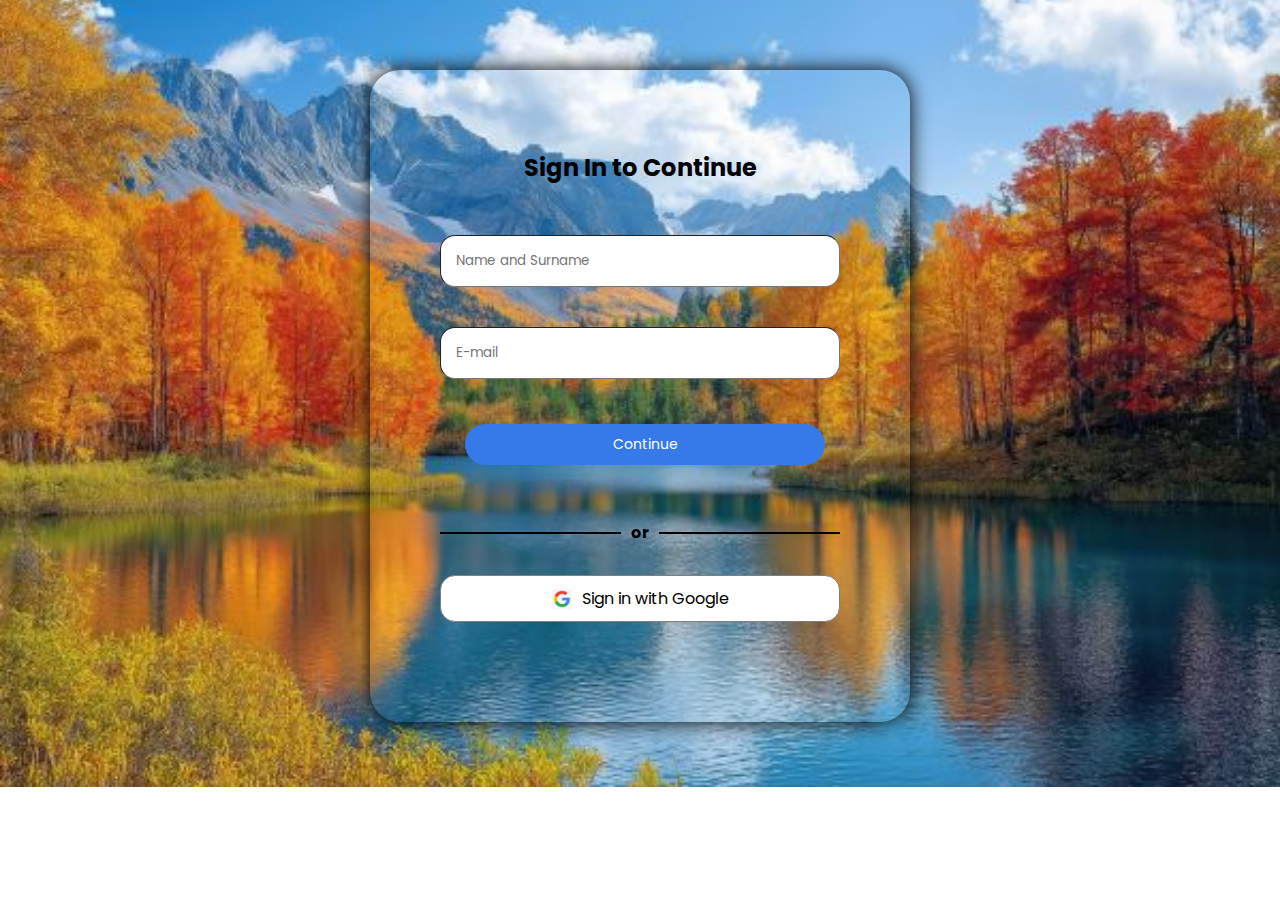
<file: index.html>
<!DOCTYPE html>
<html lang="en">
<head>
    <meta charset="UTF-8">
    <meta name="viewport" content="width=device-width, initial-scale=1.0">
    <title>Sign In With Google | Owiti Captain</title>
    <link rel="stylesheet" href="styles.css">
</head>
<body>

    <div class="sign_in">

        <h3 class="title_head">Sign In to Continue</h3>

        <form class="sign_form">

            <div class="sign_input">
                <input type="text" placeholder="Name and Surname" required>
            </div>

            <div class="sign_input">
                <input type="email" placeholder="E-mail" required>
            </div>

            <button class="continue_btn">Continue</button>

            <div class="line_or">

                <div class="line-container">
                    <div class="line"></div>
                    <span class="text">or</span>
                    <div class="line"></div>
                </div>

                <div class="signin-container">
                    <button class="google-signin">
                        <img src="google.png" alt="Google Logo" class="google-logo">
                        Sign in with Google
                    </button>
                </div>
            </div>
        </form>

    </div>
    
</body>
</html>
</file>
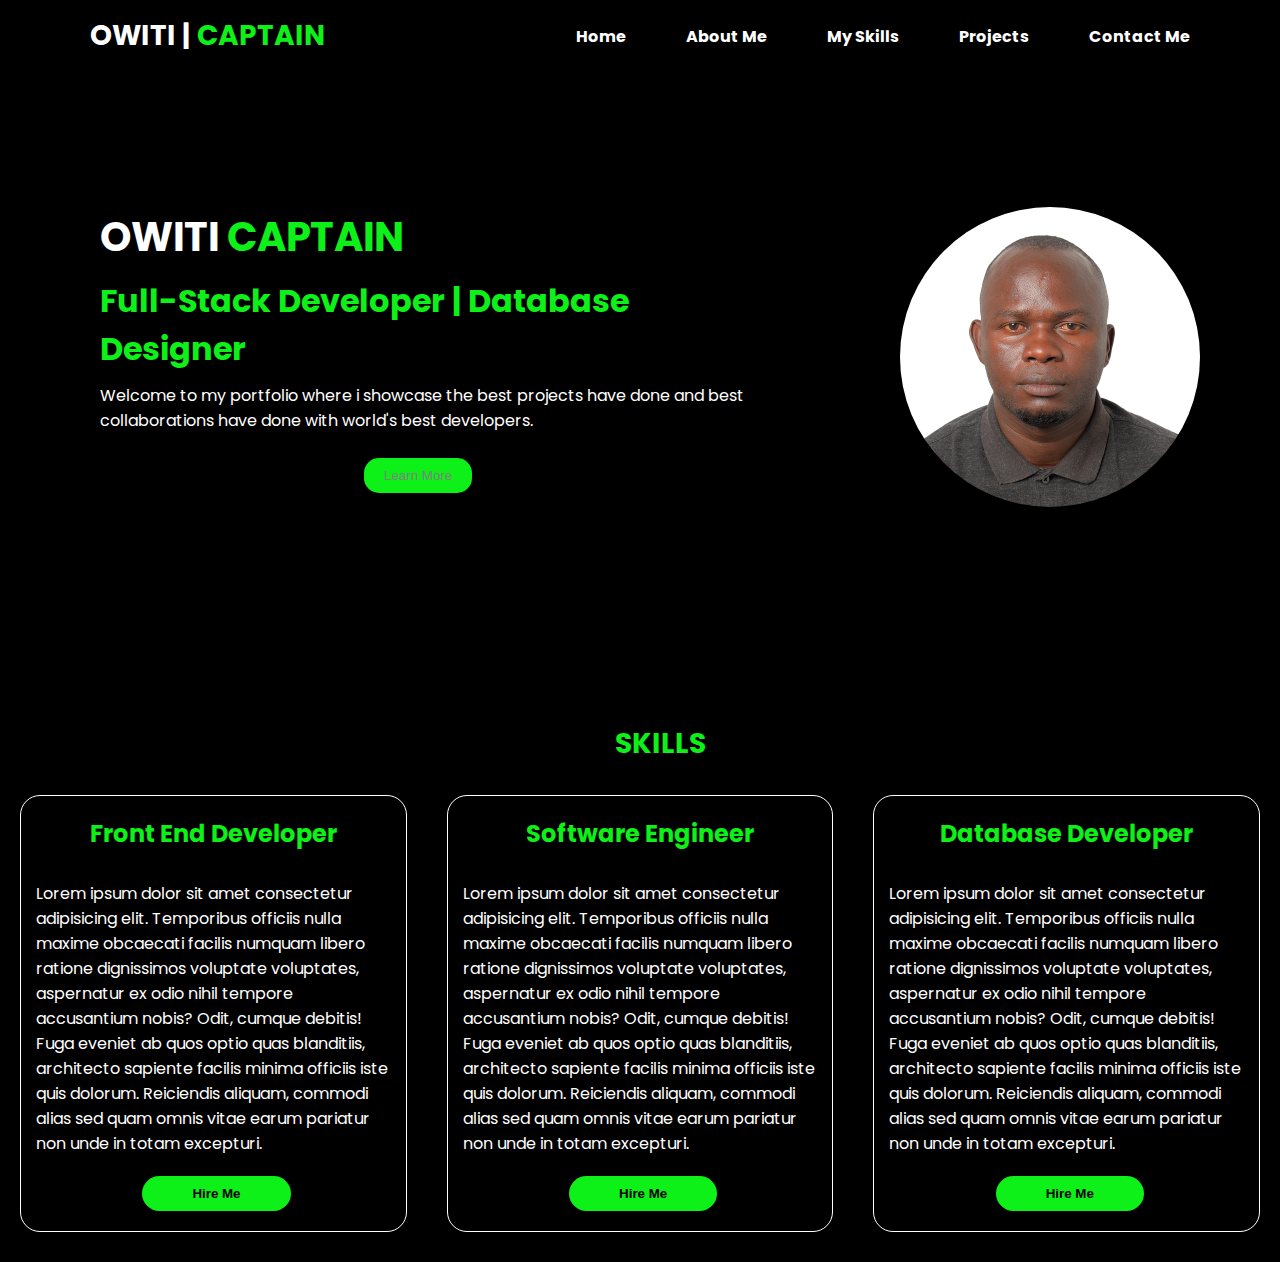
<file: My Portfolio/index.html>
<!DOCTYPE html>
<html lang="en">
<head>
    <meta charset="UTF-8">
    <meta name="viewport" content="width=device-width, initial-scale=1.0">
    <title>Owiti Captain's | Portfolio</title>
    <link rel="stylesheet" href="styles.css">
</head>
<body>

    <header class="wrapper">

        <div class="logo">
            <a href="#">OWITI | <span>CAPTAIN</span></a>
        </div>

        <nav>
            <ul>
                <li><a href="#">Home</a></li>
                <li><a href="#hero">About Me</a></li>
                <li><a href="#">My Skills</a></li>
                <li><a href="#">Projects</a></li>
                <li><a href="contact.html">Contact Me</a></li>
            </ul>
        </nav>

    </header>

    <section class="hero" id="hero">
        <div class="hero_one">
            <h1>OWITI <span>CAPTAIN</span></h1>
            <h2>Full-Stack Developer | Database Designer</h2>
            <P class="para">Welcome to my portfolio where i showcase the best projects have done and best collaborations have done with world's best developers.</P>

            <button class="btn"><a href="www.google.com">Learn More</a></button>
        </div>

        <div class="profil_pic">
            <img src="Kennedy Onyango Dv Photo3.jpg" alt="">
        </div>
    </section>

    

    <section >
        <h1 class="skill_title">Skills</h1>
    <div class="skills_page">
        <div class="column">
            <h2 class="title_one">Front End Developer</h2>
            <p class="para_one">Lorem ipsum dolor sit amet consectetur adipisicing elit. Temporibus officiis nulla maxime obcaecati facilis numquam libero ratione dignissimos voluptate voluptates, aspernatur ex odio nihil tempore accusantium nobis? Odit, cumque debitis!
            Fuga eveniet ab quos optio quas blanditiis, architecto sapiente facilis minima officiis iste quis dolorum. Reiciendis aliquam, commodi alias sed quam omnis vitae earum pariatur non unde in totam excepturi.</p>
                <button class="hire_btn" id="hire_btn">Hire Me</button>
        </div>
        <div class="column">
            <h2 class="title_one">Software Engineer</h2>
            <p class="para_one">Lorem ipsum dolor sit amet consectetur adipisicing elit. Temporibus officiis nulla maxime obcaecati facilis numquam libero ratione dignissimos voluptate voluptates, aspernatur ex odio nihil tempore accusantium nobis? Odit, cumque debitis!
            Fuga eveniet ab quos optio quas blanditiis, architecto sapiente facilis minima officiis iste quis dolorum. Reiciendis aliquam, commodi alias sed quam omnis vitae earum pariatur non unde in totam excepturi.</p>
            <button class="hire_btn" id="hire_btn">Hire Me</button>
        </div>
        <div class="column">
            <h2 class="title_one">Database Developer</h2>
            <p class="para_one">Lorem ipsum dolor sit amet consectetur adipisicing elit. Temporibus officiis nulla maxime obcaecati facilis numquam libero ratione dignissimos voluptate voluptates, aspernatur ex odio nihil tempore accusantium nobis? Odit, cumque debitis!
            Fuga eveniet ab quos optio quas blanditiis, architecto sapiente facilis minima officiis iste quis dolorum. Reiciendis aliquam, commodi alias sed quam omnis vitae earum pariatur non unde in totam excepturi.</p>
            <button class="hire_btn" id="hire_btn">Hire Me</button>
        </div>
    </div>
    </section>
    
</body>
</html>
</file>
<file: styles.css>
@import url('https://fonts.googleapis.com/css2?family=Poppins:ital,wght@0,100;0,200;0,300;0,400;0,500;0,600;0,700;0,800;0,900;1,100;1,200;1,300;1,400;1,500;1,600;1,700;1,800;1,900&display=swap');

* {
    margin:0;
    padding:0;
    box-sizing: border-box;
    font-family: "poppins", sans-serif;
}

body {
    display: flex;
    background: url(nature.png) no-repeat;
    background-size: cover;
    background-position: center;
    justify-content: center;
    align-items: center;
    
}

.sign_in {
   
    box-shadow: 0px 0px 20px black;
    margin-top: 70px;
    padding: 80px 70px 100px 70px;
    border-radius: 30px;
}

.title_head {
    text-align: center;
    font-size: 24px;
    margin-bottom: 30px;
    color: black;
    
}

.sign_input input {
    width: 100%;
    padding: 15px ;
    margin: 20px 0 20px 0;
    border-radius: 15px;
    border-width: 1px;
}

.continue_btn {
    width: 90%;
    margin: 25px;
    padding: 10px;
    border-radius: 30px;
    background-color: #357ae8;
    color: white;
    font-size: 14px;
    font-weight: 700px;
    border-style: none;
    text-align: center;
}

.continue_btn:hover {
    background-color: white;
    color: #357ae8;
    cursor: pointer;
}
.line-container {
    display: flex;
    align-items: center;
    text-align: center;
    margin: 30px 0;
}

.line {
    flex-grow: 1;
    height: 2px; 
    background-color: black; 
}

.text {
    padding: 0 10px; 
    white-space: nowrap; 
    font-weight: bold; 
}


.signin-container {
    text-align: center;
}


.google-signin {
    display: flex;
    justify-content: center;
    width: 400px;
    align-items: center;
    background-color: white; 
    color: black;
    font-weight: 400;
    border: 1px solid gray;
    border-radius: 15px;
    padding: 10px 20px;
    font-size: 16px;
    cursor: pointer;
    transition: background-color 0.3s;
}

.google-signin:hover {
    background-color: #357ae8; 
}

.google-logo {
    width: 20px; 
    height: 20px; 
    margin-right: 10px; 
}
</file>
<file: My Portfolio/styles.css>
@import url('https://fonts.googleapis.com/css2?family=Poppins:ital,wght@0,100;0,200;0,300;0,400;0,500;0,600;0,700;0,800;0,900;1,100;1,200;1,300;1,400;1,500;1,600;1,700;1,800;1,900&display=swap');

* {
    margin:0;
    padding:0;
    box-sizing: border-box;

}

body {
    font-family: "poppins", sans-serif;
    background-color: #000000;
}

.wrapper{
    display: flex;
    justify-content: space-between;
    background-color: transparent;
    padding: 15px 20px 40px 40px
}

.logo a{
    font-size: 28px;
    margin-left: 50px;
    text-decoration: none;
    color: white;
    font-weight: 700;
}

span {
    color: #0df118;
}

span:hover{
    color: #0df118;
    text-shadow: 0px 10px 20px white;
}

.logo a:hover {
    cursor: pointer;
}

nav{
    display: flex;
    justify-content: space-around;
    align-items: center;
}

nav ul{
    display: flex;
    list-style: none;
    margin-right: 40px;
    
}

nav ul li{
    margin: 0;
    margin: 0px 30px;
    
    
}

nav ul li a{
    text-decoration: none;
    color: white;
    font-weight: 700;
}

nav ul li a:hover{
color: #0df118;
transition: 1.2s ease-out;
border-bottom: 1px solid #0df118;
padding-bottom: 10px;

}

.hero {
    display: flex;
    justify-content: center;
    align-items: center;
    margin: 0px 0px 30px 0px;
    padding: 30px 20px 80px 20px;
}

.hero_one {
    justify-content: center;
    align-items: center;
    margin: 50px 60px;
    padding: 30px 20px;
    
}

.hero_one h1 {
    color: white;
    font-size: 40px;
    font-weight: 900px;
    margin-bottom: 10px;
    text-align: left;
}

.hero_one h2{
    color: #0df118;
    font-size: 32px;
    margin-bottom: 10px;
}

.para{
    font-size: 16px;
    color: white;
    text-align: left;
}

.profil_pic {
    margin: 50px 60px
}

.profil_pic img {
   width: 300px;
   border-radius: 100%;
   
}

.profil_pic img:hover {
    box-shadow: 4px 4px 50px #0df118;
    cursor: pointer;
    background-color: #0df118;
    backdrop-filter: blur(10px);
    transition: 1s ease-in-out;
}

.btn {
    background-color: #0df118;
    border: none;
    border-radius: 15px;
    padding: 10px 20px;
    margin: 25px 50px 20px 40%;
    align-items: left ;
    
}

.btn a {
    color: gray;
    text-decoration: none;
    font-weight: 500;
}

.btn a:hover {
    box-shadow: 0px 20px 30px silver;
    color: black;
    cursor: pointer;
}

.green_line{
    border: 1px solid #0df118;
    margin-right: 40px;
    margin-left: 40px;
}

.skills_page {
    display: flex;
    justify-content: center;
    align-items: center;
}

.column {
    margin: 30px 20px;
    padding: 20px 15px 20px 15px;
    border: 1px solid white;
    border-radius: 20px;
}

.column:hover {
    box-shadow: 0px 0px 15px #0df118;
}

.skill_title {
    color: #0df118;
    text-align: center;
    font-size: 28px;
    margin-left: 40px;
    font-weight: 700px;
    text-transform: uppercase;
    margin-top: 50px;
}

.title_one {
    color: #0df118;
    font-size: 24px;
    font-weight: 700px;
    text-align: center;
    margin-bottom: 30px;
    
}

.para_one {
    color: white;
}

.hire_btn {
    margin-top: 20px;
    padding: 10px 50px 10px 50px;
    margin-left: 30%;
    border-radius: 30px;
    font-weight: 900;
    color: black;
    background-color:#0df118;
    border: none;
}

.hire_btn:hover {
    background-color: white;
    color: #0df118;
    cursor: pointer;
    transition: 1.3s ease;
    box-shadow: 0px 0px 20px #0df118;
}
</file>
